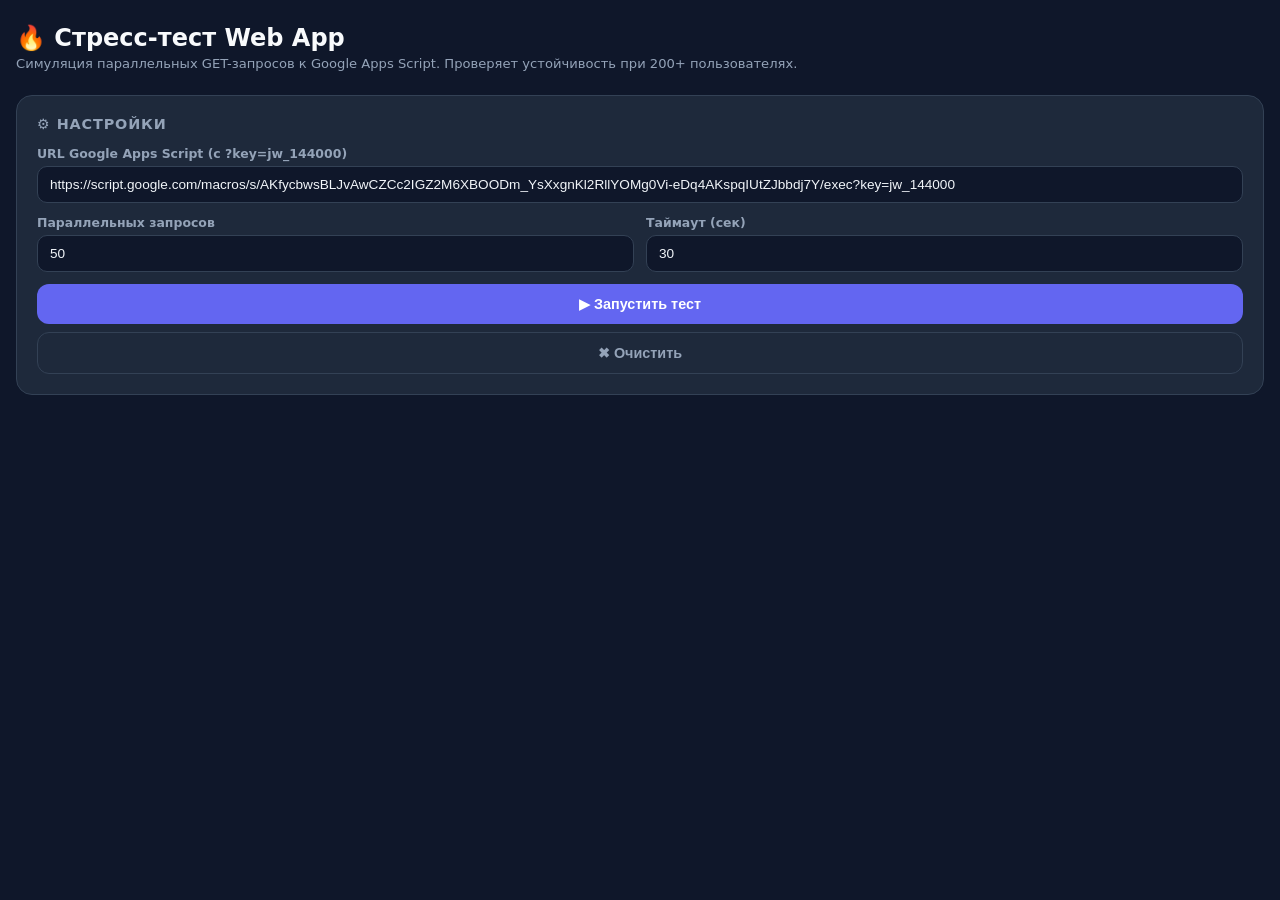
<file: stress_test.html>
<!DOCTYPE html>
<html lang="ru">
<head>
  <meta charset="UTF-8">
  <meta name="viewport" content="width=device-width, initial-scale=1.0">
  <title>🔥 Стресс-тест Google Apps Script</title>
  <style>
    *, *::before, *::after { box-sizing: border-box; margin: 0; padding: 0; }
    body {
      font-family: system-ui, -apple-system, 'Segoe UI', sans-serif;
      background: #0f172a;
      color: #e2e8f0;
      min-height: 100vh;
      padding: 24px 16px;
    }
    h1 { font-size: 1.5rem; font-weight: 800; color: #f8fafc; margin-bottom: 4px; }
    .subtitle { font-size: 0.82rem; color: #94a3b8; margin-bottom: 24px; }
    .card {
      background: #1e293b;
      border: 1px solid #334155;
      border-radius: 16px;
      padding: 20px;
      margin-bottom: 16px;
    }
    .card h2 { font-size: 0.9rem; font-weight: 700; color: #94a3b8; text-transform: uppercase; letter-spacing: .06em; margin-bottom: 14px; }
    label { display: block; font-size: 0.78rem; color: #94a3b8; font-weight: 600; margin-bottom: 5px; }
    input[type="text"], input[type="number"] {
      width: 100%; padding: 10px 12px;
      background: #0f172a; border: 1px solid #334155; border-radius: 10px;
      color: #f1f5f9; font-size: 0.85rem; outline: none; transition: border-color .2s; margin-bottom: 12px;
    }
    input:focus { border-color: #6366f1; }
    .row { display: grid; grid-template-columns: 1fr 1fr; gap: 12px; }
    .btn { width: 100%; padding: 12px; border: none; border-radius: 12px; font-size: 0.9rem; font-weight: 700; cursor: pointer; transition: all .2s; }
    .btn-run { background: #6366f1; color: #fff; }
    .btn-run:hover { background: #4f46e5; }
    .btn-run:disabled { background: #334155; color: #64748b; cursor: not-allowed; }
    .btn-clear { background: #1e293b; border: 1px solid #334155; color: #94a3b8; margin-top: 8px; }
    .btn-clear:hover { background: #334155; }
    .progress-wrap { background: #0f172a; border-radius: 99px; height: 10px; margin: 12px 0 6px; overflow: hidden; }
    .progress-bar { height: 100%; background: linear-gradient(90deg, #6366f1, #a78bfa); border-radius: 99px; width: 0%; transition: width .15s ease; }
    .progress-label { font-size: 0.75rem; color: #64748b; text-align: right; }
    .stats-grid { display: grid; grid-template-columns: repeat(auto-fill, minmax(110px, 1fr)); gap: 10px; margin-top: 4px; }
    .stat-box { background: #0f172a; border-radius: 10px; padding: 12px 10px; text-align: center; border: 1px solid #1e293b; }
    .stat-value { font-size: 1.5rem; font-weight: 800; }
    .stat-label { font-size: 0.68rem; color: #64748b; font-weight: 600; text-transform: uppercase; letter-spacing: .05em; margin-top: 2px; }
    .stat-ok { color: #4ade80; } .stat-err { color: #f87171; } .stat-warn { color: #fbbf24; } .stat-info { color: #60a5fa; }
    .hist { margin-top: 12px; }
    .hist-bar-row { display: flex; align-items: center; gap: 8px; margin-bottom: 5px; font-size: 0.74rem; }
    .hist-label { width: 70px; color: #94a3b8; flex-shrink: 0; text-align: right; }
    .hist-track { flex: 1; background: #0f172a; border-radius: 99px; height: 8px; overflow: hidden; }
    .hist-fill { height: 100%; border-radius: 99px; background: #6366f1; transition: width .3s ease; }
    .hist-count { width: 36px; color: #64748b; text-align: right; flex-shrink: 0; }
    #errLog {
      background: #0f172a; border-radius: 10px; padding: 12px;
      max-height: 200px; overflow-y: auto;
      font-size: 0.72rem; font-family: 'Courier New', monospace; color: #f87171; margin-top: 8px;
      white-space: pre-wrap;
    }
    #errLog .ok { color: #4ade80; } #errLog .warn { color: #fbbf24; }
  </style>
</head>
<body>

<h1>🔥 Стресс-тест Web App</h1>
<p class="subtitle">Симуляция параллельных GET-запросов к Google Apps Script. Проверяет устойчивость при 200+ пользователях.</p>

<div class="card">
  <h2>⚙️ Настройки</h2>
  <label>URL Google Apps Script (с ?key=jw_144000)</label>
  <input type="text" id="scriptUrl"
    value="https://script.google.com/macros/s/AKfycbwsBLJvAwCZCc2IGZ2M6XBOODm_YsXxgnKl2RllYOMg0Vi-eDq4AKspqIUtZJbbdj7Y/exec?key=jw_144000">
  <div class="row">
    <div>
      <label>Параллельных запросов</label>
      <input type="number" id="numRequests" value="50" min="1" max="500">
    </div>
    <div>
      <label>Таймаут (сек)</label>
      <input type="number" id="timeout" value="30" min="5" max="120">
    </div>
  </div>
  <button class="btn btn-run" id="runBtn" onclick="runTest()">▶ Запустить тест</button>
  <button class="btn btn-clear" onclick="clearResults()">✖ Очистить</button>
</div>

<div class="card" id="progressCard" style="display:none">
  <h2>⏳ Выполняется...</h2>
  <div class="progress-wrap"><div class="progress-bar" id="progressBar"></div></div>
  <div class="progress-label" id="progressLabel">0 / 0</div>
</div>

<div class="card" id="resultsCard" style="display:none">
  <h2>📊 Результаты</h2>
  <div class="stats-grid">
    <div class="stat-box"><div class="stat-value stat-info" id="sTotal">—</div><div class="stat-label">Запросов</div></div>
    <div class="stat-box"><div class="stat-value stat-ok"   id="sOk">—</div><div class="stat-label">Успешно</div></div>
    <div class="stat-box"><div class="stat-value stat-err"  id="sErr">—</div><div class="stat-label">Ошибок</div></div>
    <div class="stat-box"><div class="stat-value stat-warn" id="sRate">—</div><div class="stat-label">Успех %</div></div>
    <div class="stat-box"><div class="stat-value stat-info" id="sP50">—</div><div class="stat-label">P50 (мс)</div></div>
    <div class="stat-box"><div class="stat-value stat-info" id="sP95">—</div><div class="stat-label">P95 (мс)</div></div>
    <div class="stat-box"><div class="stat-value stat-warn" id="sP99">—</div><div class="stat-label">P99 (мс)</div></div>
    <div class="stat-box"><div class="stat-value stat-info" id="sDur">—</div><div class="stat-label">Общее (с)</div></div>
  </div>
  <div class="hist">
    <div style="margin:14px 0 8px; font-size:0.78rem; color:#94a3b8; font-weight:600;">Распределение времени ответа</div>
    <div id="histBars"></div>
  </div>
  <div style="margin-top:14px; font-size:0.78rem; color:#94a3b8; font-weight:600;">Лог</div>
  <div id="errLog"></div>
</div>

<script>
let running = false;

async function runTest() {
  if (running) return;
  running = true;

  const url     = document.getElementById('scriptUrl').value.trim();
  const n       = parseInt(document.getElementById('numRequests').value) || 50;
  const timeout = parseInt(document.getElementById('timeout').value) || 30;

  if (!url) { alert('Укажите URL'); running = false; return; }

  document.getElementById('runBtn').disabled = true;
  document.getElementById('progressCard').style.display = 'block';
  document.getElementById('resultsCard').style.display  = 'none';

  const bar   = document.getElementById('progressBar');
  const label = document.getElementById('progressLabel');
  bar.style.width = '0%';
  label.textContent = '0 / ' + n;

  const results = [];
  let done = 0;
  const startAll = performance.now();

  const promises = Array.from({ length: n }, function(_, i) {
    var start = performance.now();
    var ctrl  = new AbortController();
    var tid   = setTimeout(function() { ctrl.abort(); }, timeout * 1000);

    return fetch(url, { signal: ctrl.signal, cache: 'no-store' })
      .then(function(res) {
        clearTimeout(tid);
        var ms = Math.round(performance.now() - start);
        results.push({ ok: res.ok, status: res.status, ms: ms, idx: i + 1 });
      })
      .catch(function(err) {
        clearTimeout(tid);
        var ms = Math.round(performance.now() - start);
        var isTimeout = err.name === 'AbortError';
        results.push({ ok: false, status: isTimeout ? 'timeout' : 'network', ms: ms, idx: i + 1, err: err.message });
      })
      .finally(function() {
        done++;
        bar.style.width = Math.round(done / n * 100) + '%';
        label.textContent = done + ' / ' + n;
      });
  });

  await Promise.all(promises);
  var totalMs = Math.round(performance.now() - startAll);

  showResults(results, n, totalMs);
  document.getElementById('progressCard').style.display = 'none';
  document.getElementById('resultsCard').style.display  = 'block';
  document.getElementById('runBtn').disabled = false;
  running = false;
}

function pct(times, p) {
  return times[Math.max(0, Math.ceil(times.length * p / 100) - 1)] || 0;
}

function showResults(results, n, totalMs) {
  var ok   = results.filter(function(r) { return r.ok; }).length;
  var err  = results.filter(function(r) { return !r.ok; }).length;
  var rate = Math.round(ok / n * 100);
  var times = results.map(function(r) { return r.ms; }).sort(function(a,b) { return a - b; });

  document.getElementById('sTotal').textContent = n;
  document.getElementById('sOk').textContent    = ok;
  document.getElementById('sErr').textContent   = err;
  document.getElementById('sRate').textContent  = rate + '%';
  document.getElementById('sP50').textContent   = pct(times, 50);
  document.getElementById('sP95').textContent   = pct(times, 95);
  document.getElementById('sP99').textContent   = pct(times, 99);
  document.getElementById('sDur').textContent   = (totalMs / 1000).toFixed(1);

  // Histogram
  var buckets = [
    { label: '< 500ms',  max: 500 },
    { label: '< 1с',     max: 1000 },
    { label: '< 3с',     max: 3000 },
    { label: '< 5с',     max: 5000 },
    { label: '< 10с',    max: 10000 },
    { label: '≥ 10с',    max: Infinity }
  ];
  var counts = buckets.map(function() { return 0; });
  times.forEach(function(ms) {
    for (var i = 0; i < buckets.length; i++) {
      if (ms < buckets[i].max) { counts[i]++; break; }
    }
  });
  var maxCount = Math.max.apply(null, counts.concat([1]));
  var barsEl = document.getElementById('histBars');
  barsEl.innerHTML = '';
  buckets.forEach(function(b, i) {
    var row = document.createElement('div');
    row.className = 'hist-bar-row';
    row.innerHTML =
      '<span class="hist-label">' + b.label + '</span>' +
      '<div class="hist-track"><div class="hist-fill" style="width:' + Math.round(counts[i]/maxCount*100) + '%"></div></div>' +
      '<span class="hist-count">' + counts[i] + '</span>';
    barsEl.appendChild(row);
  });

  // Status breakdown
  var statusMap = {};
  results.forEach(function(r) {
    var k = String(r.status);
    statusMap[k] = (statusMap[k] || 0) + 1;
  });

  var log = document.getElementById('errLog');
  var html = '<span class="ok">✅ Успешно: ' + ok + '/' + n + ' (' + rate + '%) | P50=' + pct(times,50) + 'мс P95=' + pct(times,95) + 'мс P99=' + pct(times,99) + 'мс\n</span>';
  html += '⏱ Общее время: ' + (totalMs/1000).toFixed(2) + 'с\n';
  html += '📊 Статусы: ' + Object.keys(statusMap).map(function(k) { return k + '×' + statusMap[k]; }).join(', ') + '\n\n';

  var errors = results.filter(function(r) { return !r.ok; });
  if (errors.length) {
    errors.slice(0, 30).forEach(function(r) {
      html += '<span class="' + (r.status === 'timeout' ? 'warn' : '') + '">❌ #' + r.idx + ' status=' + r.status + ' ' + r.ms + 'мс' + (r.err ? ' – ' + r.err : '') + '\n</span>';
    });
    if (errors.length > 30) html += '... и ещё ' + (errors.length - 30) + ' ошибок\n';
  } else {
    html += '<span class="ok">🎉 Все запросы успешны! Сервер выдержал нагрузку.\n</span>';
  }
  log.innerHTML = html;
}

function clearResults() {
  document.getElementById('progressCard').style.display = 'none';
  document.getElementById('resultsCard').style.display  = 'none';
}
</script>
</body>
</html>
</file>
